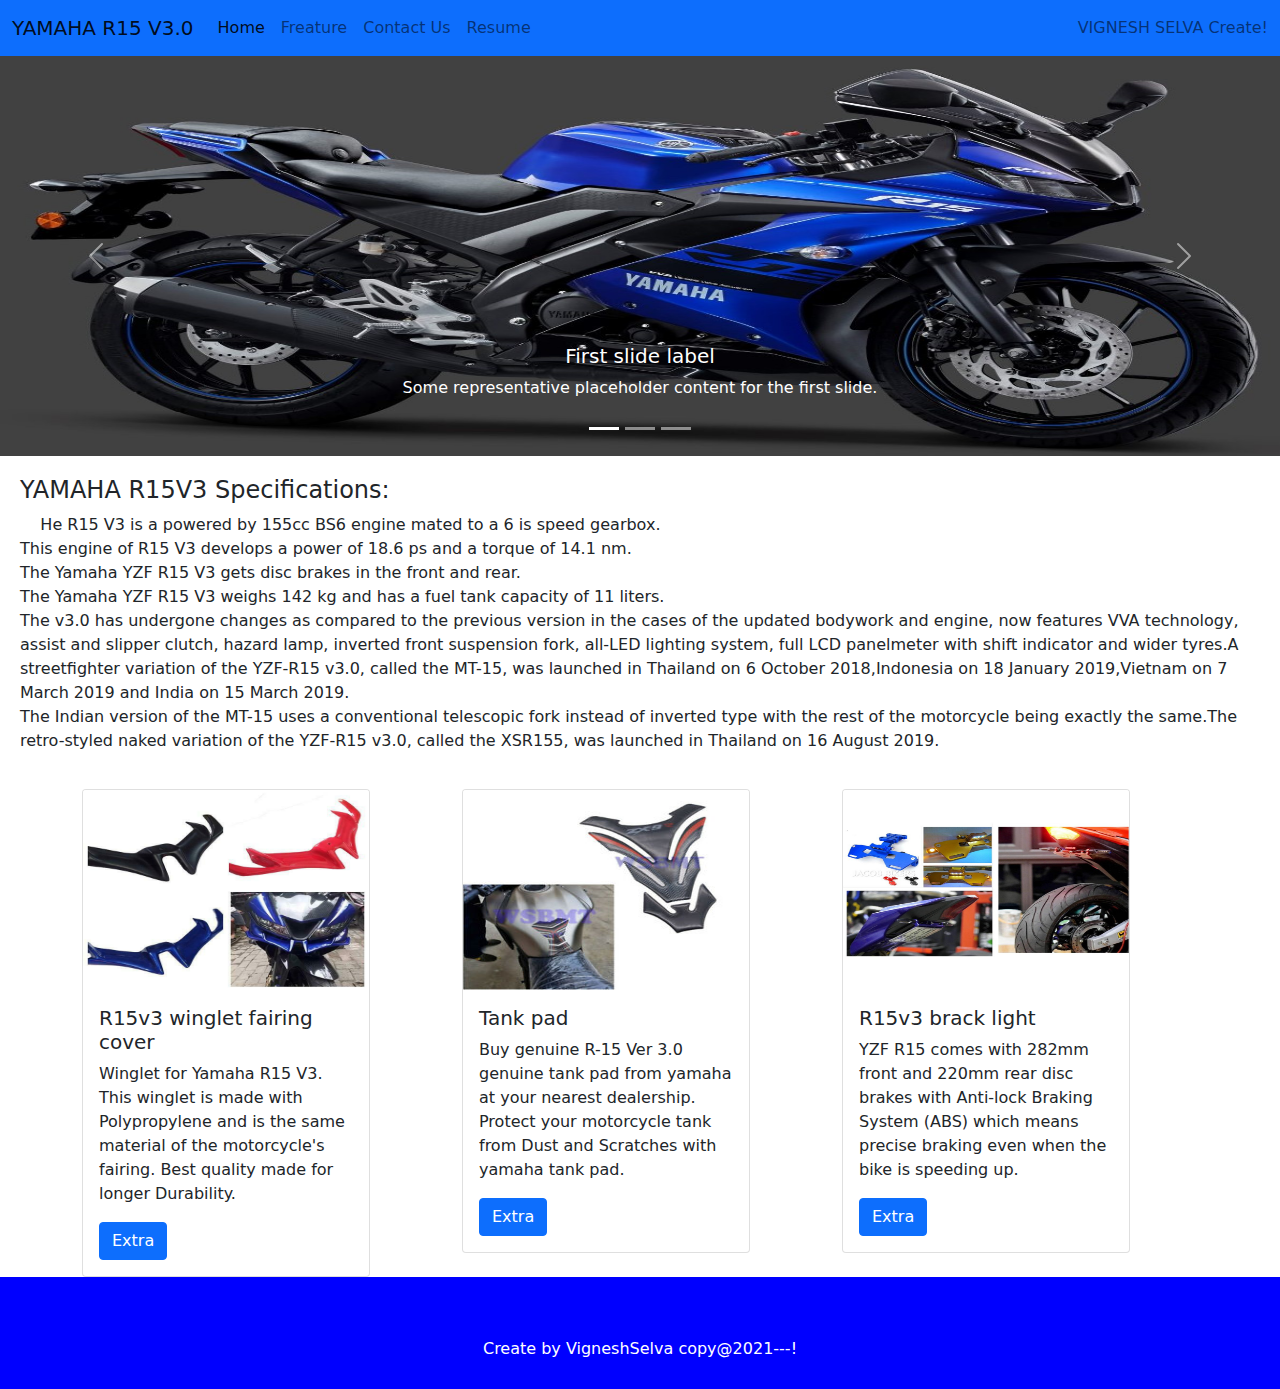
<file: index.html>
<!DOCTYPE html>
<html lang="en">
<head>
    <meta charset="UTF-8">
    <meta http-equiv="X-UA-Compatible" content="IE=edge">
    <meta name="viewport" content="width=device-width, initial-scale=1.0">
    <title>java script</title>

    <link rel="stylesheet" href="./css/bootstrap.min.css"/>
    <link rel="stylesheet" href="./css/style.css"/>
    <link rel="stylesheet" href="./Freature.html"/>

    <script src="./js/jquery-3.6.0.min.js"></script>
    <script src="./js/bootstrap.min.js"></script>

</head>
<body>
    <!--Header section-->
    <nav class="navbar navbar-expand-lg navbar-light bg-primary">
        <div class="container-fluid">
          <a class="navbar-brand" href="#">YAMAHA R15 V3.0</a>
          <button class="navbar-toggler" type="button" data-bs-toggle="collapse" data-bs-target="#navbarText" aria-controls="navbarText" aria-expanded="false" aria-label="Toggle navigation">
            <span class="navbar-toggler-icon"></span>
          </button>
          <div class="collapse navbar-collapse" id="navbarText">
            <ul class="navbar-nav me-auto mb-2 mb-lg-0">
              <li class="nav-item">
                <a class="nav-link active" aria-current="page" href="index.html">Home</a>
              </li>
              <li class="nav-item">
                <a class="nav-link" href="./Freature.html">Freature</a>
              </li>
              <li class="nav-item">
                <a class="nav-link" href="./Contact Us.html">Contact Us</a>
              </li>
              <li class="nav-item">
                <a class="nav-link" href="./RESUME/vignesh s (1).pdf">Resume</a>
              </li>
            </ul>
            <span class="navbar-text">
               VIGNESH SELVA Create!
            </span>
          </div>
        </div>
      </nav>
      <div id="carouselExampleCaptions" class="carousel slide" data-bs-ride="carousel">
        <div class="carousel-indicators">
          <button type="button" data-bs-target="#carouselExampleCaptions" data-bs-slide-to="0" class="active" aria-current="true" aria-label="Slide 1"></button>
          <button type="button" data-bs-target="#carouselExampleCaptions" data-bs-slide-to="1" aria-label="Slide 2"></button>
          <button type="button" data-bs-target="#carouselExampleCaptions" data-bs-slide-to="2" aria-label="Slide 3"></button>
        </div>
        <div class="carousel-inner">
          <div class="carousel-item active">
            <img src="./imgaes/banner 1.jpg" class="d-block w-100" alt="...">
            <div class="carousel-caption d-none d-md-block">
              <h5>First slide label</h5>
              <p>Some representative placeholder content for the first slide.</p>
            </div>
          </div>
          <div class="carousel-item">
            <img src="./imgaes/banner 2.jpg" class="d-block w-100" alt="...">
            <div class="carousel-caption d-none d-md-block">
              <h5>Second slide label</h5>
              <p>Some representative placeholder content for the second slide.</p>
            </div>
          </div>
          <div class="carousel-item">
            <img src="./imgaes/banner 3.jpg" class="d-block w-100" alt="...">
            <div class="carousel-caption d-none d-md-block">
              <h5>Third slide label</h5>
              <p>Some representative placeholder content for the third slide.</p>
            </div>
          </div>
        </div>
        <button class="carousel-control-prev" type="button" data-bs-target="#carouselExampleCaptions" data-bs-slide="prev">
          <span class="carousel-control-prev-icon" aria-hidden="true"></span>
          <span class="visually-hidden">Previous</span>
        </button>
        <button class="carousel-control-next" type="button" data-bs-target="#carouselExampleCaptions" data-bs-slide="next">
          <span class="carousel-control-next-icon" aria-hidden="true"></span>
          <span class="visually-hidden">Next</span>
        </button>
      </div>
    <!--body section-->
    <section>
        <div class="container-section">
            <h4>YAMAHA R15V3 Specifications:</h4>
            <p>
                 &nbsp;&nbsp;&nbsp;&nbsp;He R15 V3 is a powered by 155cc BS6 engine mated to a 6 is speed gearbox.<br>
                This engine of R15 V3 develops a power of 18.6 ps and a torque of 14.1 nm.<br> 
                The Yamaha YZF R15 V3 gets disc brakes in the front and rear.<br> 
                The Yamaha YZF R15 V3 weighs 142 kg and has a fuel tank capacity of 11 liters.<br>
                The v3.0 has undergone changes as compared to the previous version in the cases of the updated bodywork and engine, now features VVA technology, assist and slipper clutch, hazard lamp, inverted front suspension fork, all-LED lighting system, full LCD panelmeter with shift indicator and wider tyres.A streetfighter variation of the YZF-R15 v3.0, called the MT-15, was launched in Thailand on 6 October 2018,Indonesia on 18 January 2019,Vietnam on 7 March 2019 and India on 15 March 2019.<br>
                The Indian version of the MT-15 uses a conventional telescopic fork instead of inverted type with the rest of the motorcycle being exactly the same.The retro-styled naked variation of the YZF-R15 v3.0, called the XSR155, was launched in Thailand on 16 August 2019.
            </p>
        </div>
        <div class="manu-section">
            <div class="container">
                <div class="row">
                  <div class="col">
                    <div class="card" style="width: 18rem;">
                        <img src="./imgaes/manu 1.jpg" class="card-img-top" alt="...">
                        <div class="card-body">
                          <h5 class="card-title">R15v3 winglet fairing cover </h5>
                          <p class="card-text">Winglet for Yamaha R15 V3. This winglet is made with Polypropylene and is the same material of the motorcycle's fairing. Best quality made for longer Durability.</p>
                          <a href="#" class="btn btn-primary">Extra</a>
                        </div>
                      </div>
                  </div>
                  <div class="col">
                    <div class="card" style="width: 18rem;">
                        <img src="./imgaes/manu 2.jpg" class="card-img-top" alt="...">
                        <div class="card-body">
                          <h5 class="card-title">Tank pad</h5>
                          <p class="card-text">Buy genuine R-15 Ver 3.0 genuine tank pad from yamaha at your nearest dealership. Protect your motorcycle tank from Dust and Scratches with yamaha tank pad.</p>
                          <a href="#" class="btn btn-primary">Extra</a>
                        </div>
                      </div>
                  </div>
                  <div class="col">
                    <div class="card" style="width: 18rem;">
                        <img src="./imgaes/manu 3.jfif" class="card-img-top" alt="...">
                        <div class="card-body">
                          <h5 class="card-title">R15v3 brack light</h5>
                          <p class="card-text">YZF R15 comes with 282mm front and 220mm rear disc brakes with Anti-lock Braking System (ABS) which means precise braking even when the bike is speeding up.</p>
                          <a href="#" class="btn btn-primary">Extra</a>
                        </div>
                      </div>
                  </div>
           
        </div>
    </section>
    <!---footer section-->
    <footer>
        <br>
        <br>
       <p>Create by VigneshSelva copy@2021---!</p>
    </footer>
    
</body>
</html>
</file>
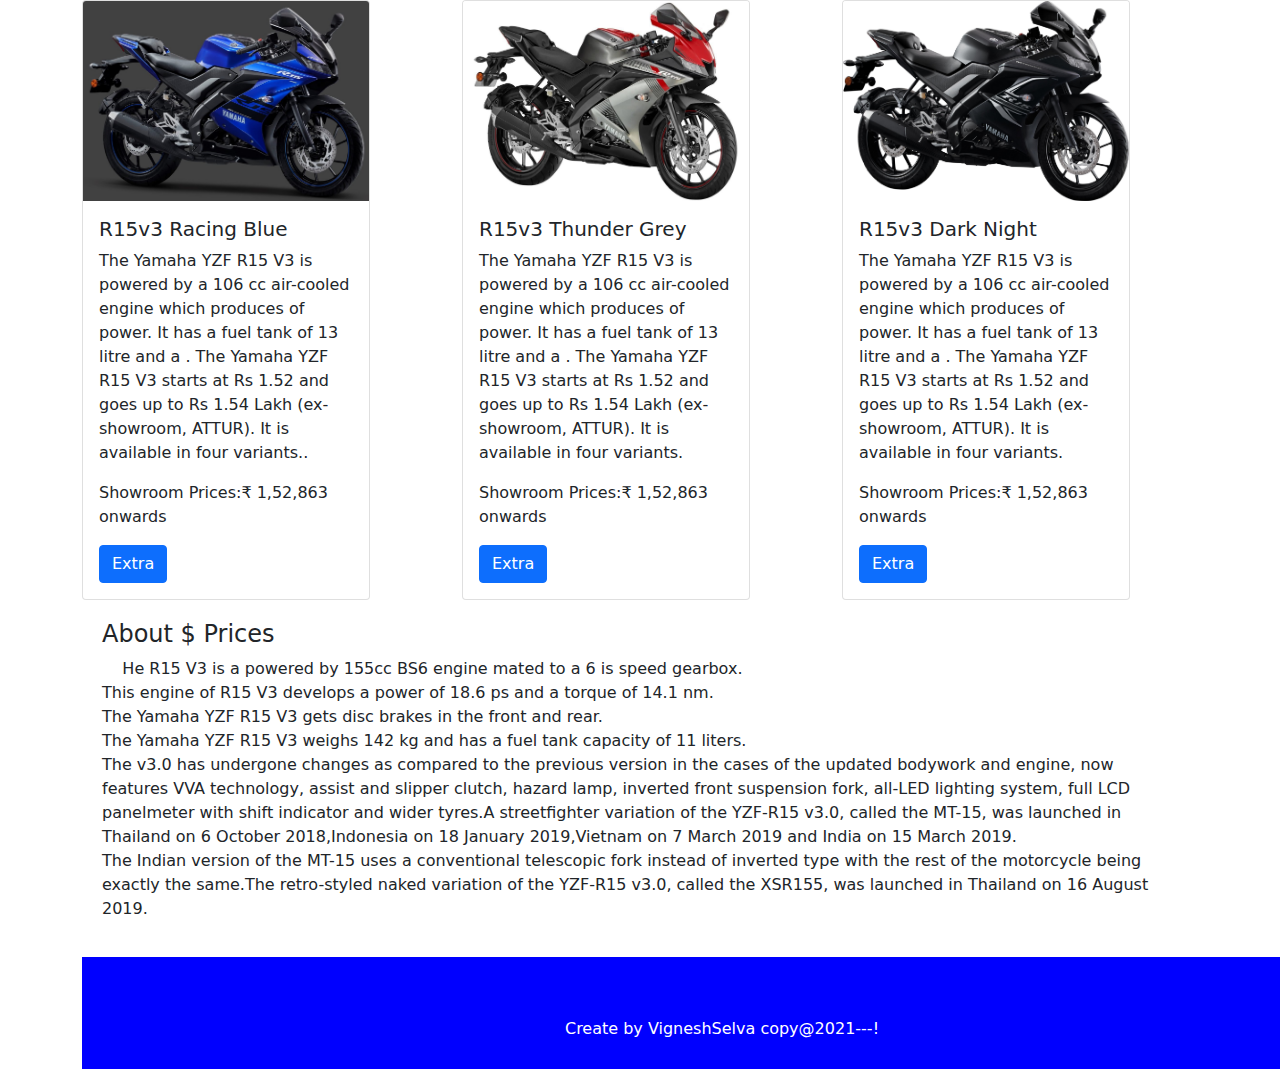
<file: Freature.html>
<!DOCTYPE html>
<html lang="en">
<head>
    <meta charset="UTF-8">
    <meta http-equiv="X-UA-Compatible" content="IE=edge">
    <meta name="viewport" content="width=device-width, initial-scale=1.0">
    <title>java script</title>

    <link rel="stylesheet" href="./css/bootstrap.min.css"/>
    <link rel="stylesheet" href="./css/style.css"/>

    <script src="./js/jquery-3.6.0.min.js"></script>
    <script src="./js/bootstrap.min.js"></script>

</head>
<div class="manu-section">
  <div class="container">
      <div class="row">
        <div class="col">
          <div class="card" style="width: 18rem;">
              <img src="./imgaes/banner 1.jpg" class="card-img-top" alt="...">
              <div class="card-body">
                <h5 class="card-title">R15v3 Racing Blue </h5>
                <p class="card-text">The Yamaha YZF R15 V3 is powered by a 106 cc air-cooled engine which produces of power. It has a fuel tank of 13 litre and a . The Yamaha YZF R15 V3 starts at Rs 1.52 and goes up to Rs 1.54 Lakh (ex-showroom, ATTUR). It is available in four variants..</p>
                <p class="colur">Showroom Prices:₹ 1,52,863 onwards</p>
                <a href="#" class="btn btn-primary">Extra</a>
              </div>
            </div>
        </div>
        <div class="col">
          <div class="card" style="width: 18rem;">
              <img src="./imgaes/banner 2.jpg" class="card-img-top" alt="...">
              <div class="card-body">
                <h5 class="card-title">R15v3 Thunder Grey</h5>
                <p class="card-text">The Yamaha YZF R15 V3 is powered by a 106 cc air-cooled engine which produces of power. It has a fuel tank of 13 litre and a . The Yamaha YZF R15 V3 starts at Rs 1.52 and goes up to Rs 1.54 Lakh (ex-showroom, ATTUR). It is available in four variants.</p>
                <p class="colur">Showroom Prices:₹ 1,52,863 onwards</p>
                <a href="#" class="btn btn-primary">Extra</a>
              </div>
            </div>
        </div>
        <div class="col">
          <div class="card" style="width: 18rem;">
              <img src="./imgaes/banner 3.jpg" class="card-img-top" alt="...">
              <div class="card-body">
                <h5 class="card-title">R15v3 Dark Night</h5>
                <p class="card-text">The Yamaha YZF  R15 V3 is powered by a 106 cc air-cooled engine which produces of power. It has a fuel tank of 13 litre and a . The Yamaha YZF R15 V3 starts at Rs 1.52 and goes up to Rs 1.54 Lakh (ex-showroom, ATTUR). It is available in four variants.</p>
                 <p class="colur">Showroom Prices:₹ 1,52,863 onwards</p>
                <a href="#" class="btn btn-primary">Extra</a>
              </div>
            </div>
        </div>
 
</div>
    <!--body section-->
    <section>
        <div class="container-section">
            <h4>About $ Prices</h4>
            <p>
                 &nbsp;&nbsp;&nbsp;&nbsp;He R15 V3 is a powered by 155cc BS6 engine mated to a 6 is speed gearbox.<br>
                This engine of R15 V3 develops a power of 18.6 ps and a torque of 14.1 nm.<br> 
                The Yamaha YZF R15 V3 gets disc brakes in the front and rear.<br> 
                The Yamaha YZF R15 V3 weighs 142 kg and has a fuel tank capacity of 11 liters.<br>
                The v3.0 has undergone changes as compared to the previous version in the cases of the updated bodywork and engine, now features VVA technology, assist and slipper clutch, hazard lamp, inverted front suspension fork, all-LED lighting system, full LCD panelmeter with shift indicator and wider tyres.A streetfighter variation of the YZF-R15 v3.0, called the MT-15, was launched in Thailand on 6 October 2018,Indonesia on 18 January 2019,Vietnam on 7 March 2019 and India on 15 March 2019.<br>
                The Indian version of the MT-15 uses a conventional telescopic fork instead of inverted type with the rest of the motorcycle being exactly the same.The retro-styled naked variation of the YZF-R15 v3.0, called the XSR155, was launched in Thailand on 16 August 2019.
            </p>
        </div>
    </section>
    <!---footer section-->
    <footer>
        <br>
        <br>
       <p>Create by VigneshSelva copy@2021---!</p>
    </footer>
    
</body>
</html>
</file>
<file: css/style.css>
html,body{
    width: 100%;
}
.carousel-item img{
    height: 400px;
}
.container-section{
        padding: 20px;
}
.manu-section img{
    height:200px;
}
footer{
    position: absolute;
    border: 0;
    width: 100%;
    background-color: blue;
    color: white;
    text-align: center;
    padding: 12px;
}
</file>
